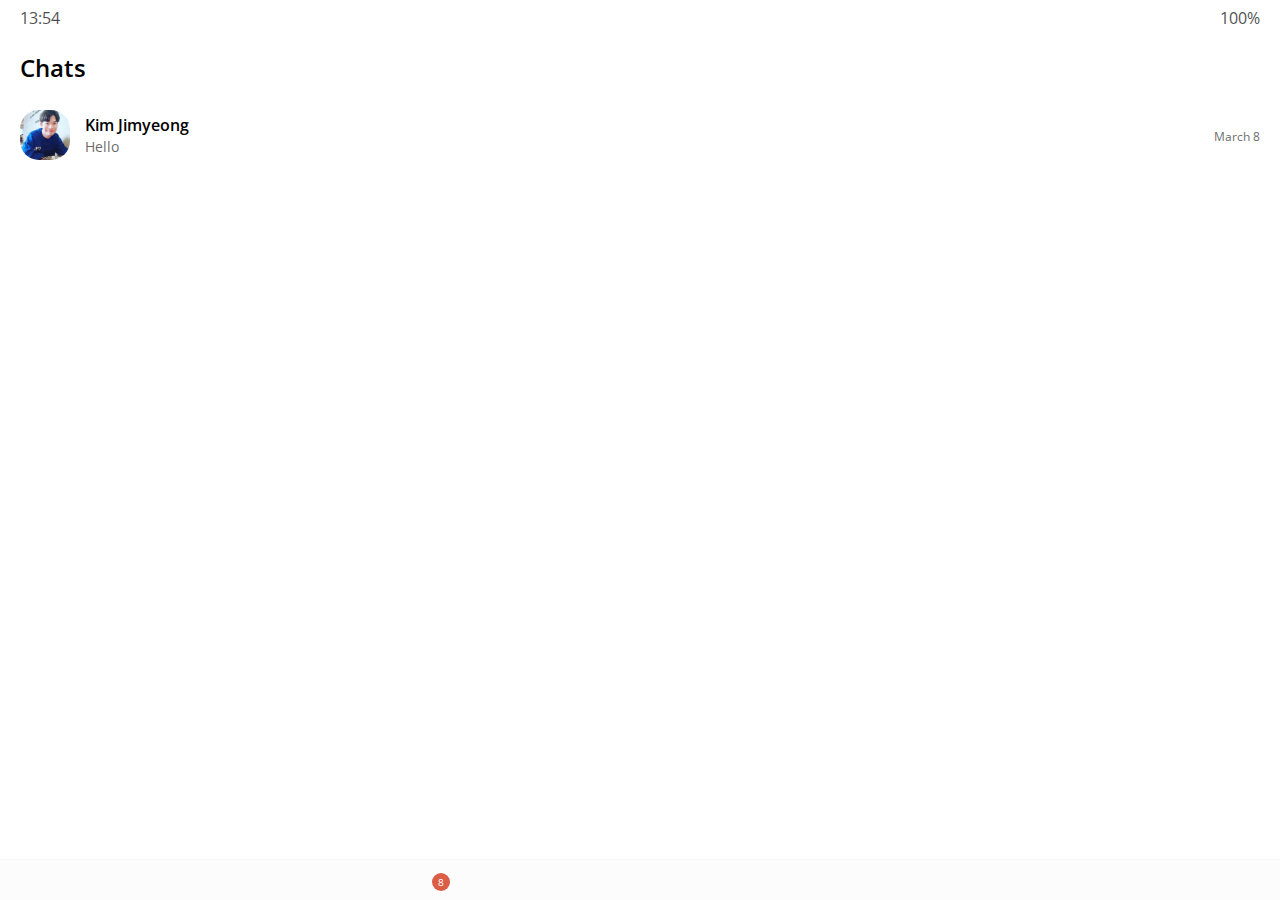
<file: index.html>
<!DOCTYPE html>
<html lang="en">
  <head>
    <meta charset="UTF-8" />
    <meta name="viewport" content="width=device-width, initial-scale=1.0" />
    <link
      rel="stylesheet"
      href="https://use.fontawesome.com/releases/v5.14.0/css/all.css"
      integrity="sha384-HzLeBuhoNPvSl5KYnjx0BT+WB0QEEqLprO+NBkkk5gbc67FTaL7XIGa2w1L0Xbgc"
      crossorigin="anonymous"
    />
    <link rel="stylesheet" href="css/styles.css" />
    <title>Chats | Kakao Clone</title>
  </head>
  <body>
    <div class="status-bar">
      <div class="status-bar__column">
        <span class="status-bar__clock">13:54</span>
      </div>
      <div class="status-bar__column">
        <i class="fas fa-clock"></i>
        <i class="fas fa-volume-mute"></i>
        <i class="fas fa-wifi"></i>
        <span class="status-bar__battery-level">100%</span>
        <i class="fas fa-battery-full"></i>
      </div>
    </div>
    <header class="header">
      <div class="header__header-column">
        <h1 class="header__title">Chats</h1>
      </div>
      <div class="header__header-column">
        <span class="header__icon">
          <i class="fas fa-search"></i>
        </span>
        <span class="header__icon">
          <i class="far fa-comment"></i>
        </span>
        <span class="header__icon">
          <i class="fas fa-cog"></i>
        </span>
      </div>
    </header>
    <main class="chats">
      <ul class="chats__list">
        <li class="chats__chat chat">
          <a href="chat.html">
            <!--chats__chat-column, chats__chat-avatar 등 하나하나 만들어 주는 대신 새로운 부모를 만들어줌 -->
            <div class="chats__chat friend friend--lg">
              <div class="friend__column">
                <img src="images/avatar.jpg" class="m-avatar friend__avatar" />
                <div class="friend__content">
                  <span class="friend__name">
                    Kim Jimyeong
                  </span>
                  <span class="friend__bottom-text">
                    Hello
                  </span>
                </div>
              </div>
              <div class="friend__column">
                <div class="friend__now-listening">
                  <span class="chat__timestamp">
                    March 8
                  </span>
                </div>
              </div>
            </div>
          </a>
        </li>
      </ul>
    </main>
    <nav class="nav">
      <ul class="nav__list">
        <li class="nav__list-item">
          <a href="friends.html" class="nav__list-link">
            <i class="far fa-user"></i>
          </a>
        </li>
        <li class="nav__list-item">
          <a href="index.html" class="nav__list-link">
            <div class="nav__badge">8</div>
            <i class="fas fa-comment"></i>
          </a>
        </li>
        <li class="nav__list-item">
          <a href="find.html" class="nav__list-link">
            <i class="fas fa-search"></i>
          </a>
        </li>
        <li class="nav__list-item">
          <a href="more.html" class="nav__list-link">
            <i class="fas fa-ellipsis-h"></i>
          </a>
        </li>
      </ul>
    </nav>
  </body>
</html>
</file>
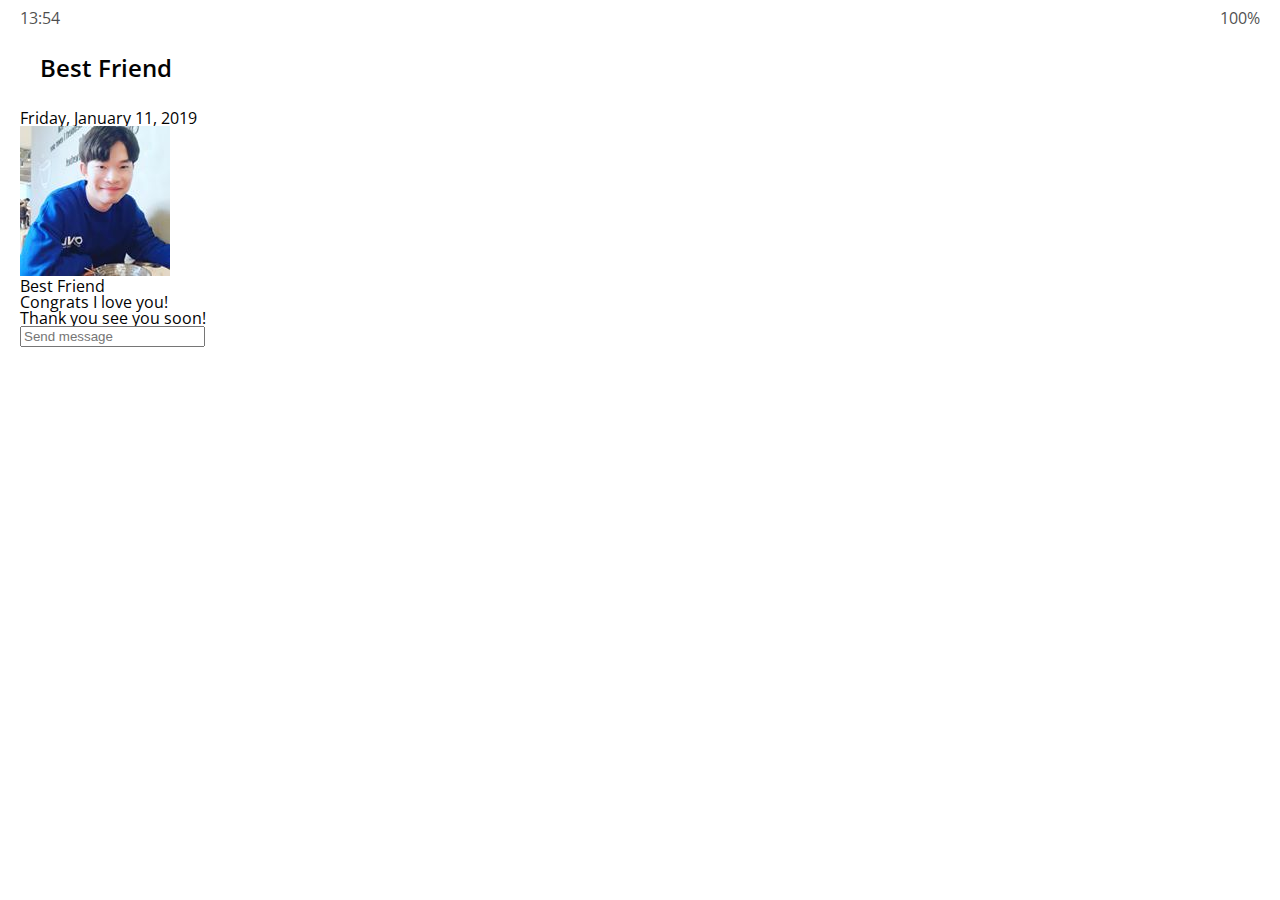
<file: chat.html>
<!DOCTYPE html>
<html lang="en">
  <head>
    <meta charset="UTF-8" />
    <meta name="viewport" content="width=device-width, initial-scale=1.0" />
    <link
      rel="stylesheet"
      href="https://use.fontawesome.com/releases/v5.14.0/css/all.css"
      integrity="sha384-HzLeBuhoNPvSl5KYnjx0BT+WB0QEEqLprO+NBkkk5gbc67FTaL7XIGa2w1L0Xbgc"
      crossorigin="anonymous"
    />
    <link rel="stylesheet" href="css/styles.css" />

    <title>Chats | Kakao Clone</title>
  </head>
  <body>
    <div class="status-bar">
      <div class="status-bar__column">
        <span class="status-bar__clock">13:54</span>
      </div>
      <div class="status-bar__column">
        <i class="fas fa-clock"></i>
        <i class="fas fa-volume-mute"></i>
        <i class="fas fa-wifi"></i>
        <span class="status-bar__battery-level">100%</span>
        <i class="fas fa-battery-full"></i>
      </div>
    </div>
    <header class="header">
      <div class="header__header-column">
        <a href="index.html" class="header__back-btn">
          <i class="fas fa-arrow-left"></i>
        </a>
        <h1 class="header__title">Best Friend</h1>
      </div>
      <div class="header__header-column">
        <span class="header__icon">
          <i class="fas fa-search"></i>
        </span>
        <span class="header__icon">
          <i class="fas fa-bars"></i>
        </span>
      </div>
    </header>
    <main class="chat">
      <ul class="chat__messages">
        <span class="chat__timestamp">Friday, January 11, 2019</span>
        <li class="incoming-messages message">
          <img src="images/avatar.jpg" class="m-avatar message__avatar" />
          <div class="message__content">
            <span class="message__author">Best Friend</span>
            <div class="message__bubble">
              Congrats I love you!
            </div>
          </div>
          <span class="message__timestamp"></span>
        </li>
        <li class="incoming-messages message">
          <span class="message__timestamp"></span>
          <div class="message__content">
            <div class="message__bubble">
              Thank you see you soon!
            </div>
          </div>
        </li>
      </ul>
    </main>
    <div class="chat__write">
      <div class="chat__write-column">
        <i class="far fa-plus-square"></i>
      </div>
      <div class="chat__write-column">
        <input
          type="text"
          placeholder="Send message"
          class="chat__write-input"
        />
      </div>
      <div class="chat__write-column">
        <span class="chat__write-icon">
          <i class="far fa-smile-wink"></i>
        </span>
        <span class="chat__write-icon">
          <i class="fas fa-microphone"></i>
        </span>
      </div>
    </div>
  </body>
</html>
</file>
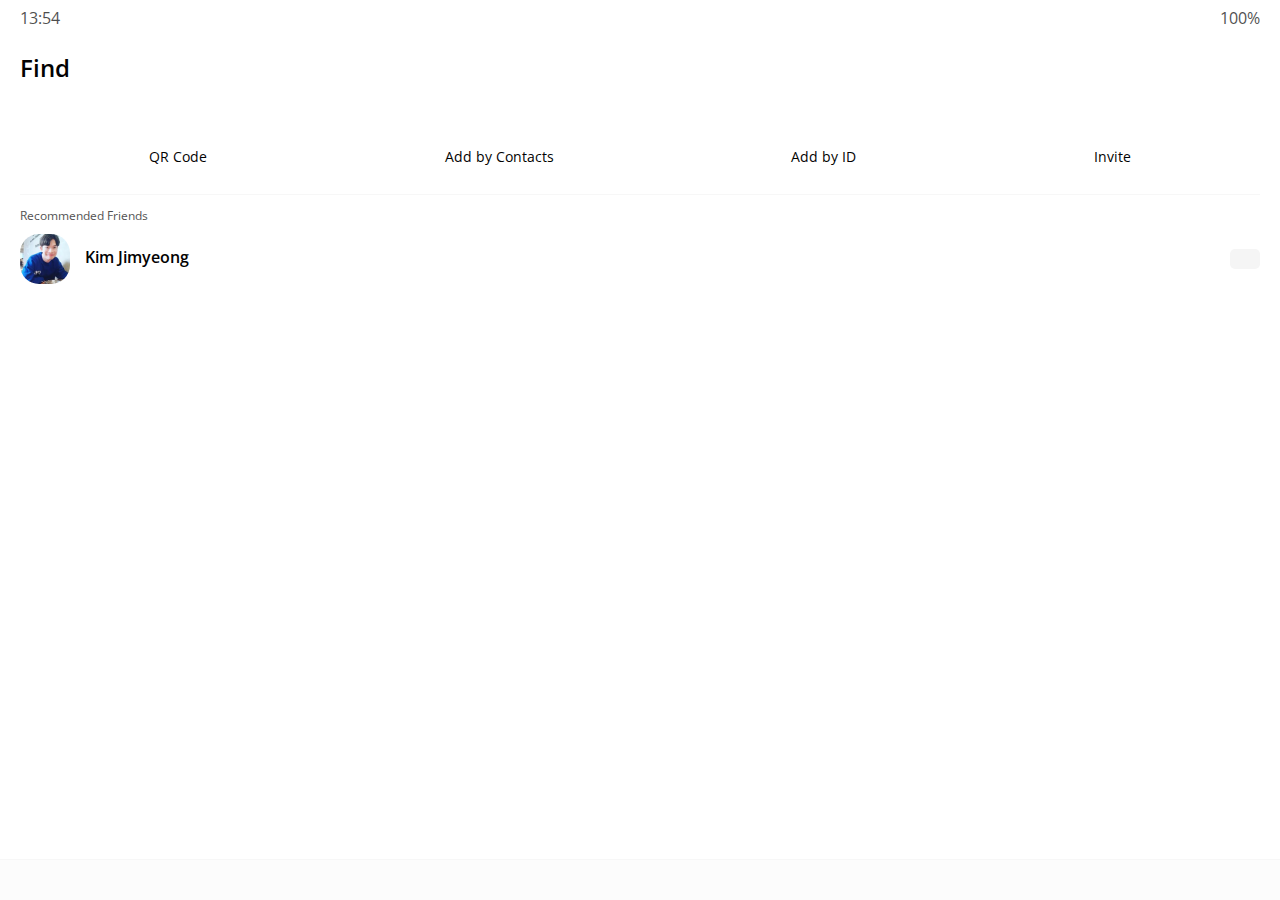
<file: find.html>
<!DOCTYPE html>
<html lang="en">
  <head>
    <meta charset="UTF-8" />
    <meta name="viewport" content="width=device-width, initial-scale=1.0" />
    <link
      rel="stylesheet"
      href="https://use.fontawesome.com/releases/v5.14.0/css/all.css"
      integrity="sha384-HzLeBuhoNPvSl5KYnjx0BT+WB0QEEqLprO+NBkkk5gbc67FTaL7XIGa2w1L0Xbgc"
      crossorigin="anonymous"
    />
    <link rel="stylesheet" href="css/styles.css" />

    <title>Find | Kakao Clone</title>
  </head>
  <body>
    <div class="status-bar">
      <div class="status-bar__column">
        <span class="status-bar__clock">13:54</span>
      </div>
      <div class="status-bar__column">
        <i class="fas fa-clock"></i>
        <i class="fas fa-volume-mute"></i>
        <i class="fas fa-wifi"></i>
        <span class="status-bar__battery-level">100%</span>
        <i class="fas fa-battery-full"></i>
      </div>
    </div>
    <header class="header">
      <div class="header__header-column">
        <h1 class="header__title">Find</h1>
      </div>
      <div class="header__header-column">
        <span class="header__icon">
          <i class="fas fa-search"></i>
        </span>
        <span class="header__icon">
          <i class="fas fa-cog"></i>
        </span>
      </div>
    </header>
    <main class="find">
      <header class="find__header">
        <ul class="find__header-list">
          <li class="find__header-btn header-btn">
            <span class="header-btn__icon">
              <i class="fas fa-qrcode fa-2x"></i>
            </span>
            <span class="header-btn__title">
              QR Code
            </span>
          </li>
          <li class="find__header-btn header-btn">
            <span class="header-btn__icon">
              <i class="fas fa-user-plus fa-2x"></i>
            </span>
            <span class="header-btn__title">
              Add by Contacts
            </span>
          </li>
          <li class="find__header-btn header-btn">
            <span class="header-btn__icon">
              <i class="fas fa-passport fa-2x"></i>
            </span>
            <span class="header-btn__title">
              Add by ID
            </span>
          </li>
          <li class="find__header-btn header-btn">
            <span class="header-btn__icon">
              <i class="far fa-envelope fa-2x"></i>
            </span>
            <span class="header-btn__title">
              Invite
            </span>
          </li>
        </ul>
      </header>
      <ul class="find__recommended">
        <h5 class="find__title">
          Recommended Friends
        </h5>
        <li class="find__friend friend friend--lg">
          <div class="friend__column">
            <img src="images/avatar.jpg" class="friend__avatar" />
            <div class="friend__content">
              <span class="friend__name">
                Kim Jimyeong
              </span>
            </div>
          </div>
          <div class="friend__column">
            <div class="friend__add-btn">
              <i class="fas fa-user-plus"></i>
            </div>
          </div>
        </li>
      </ul>
    </main>
    <nav class="nav">
      <ul class="nav__list">
        <li class="nav__list-item">
          <a href="friends.html" class="nav__list-link">
            <i class="far fa-user"></i>
          </a>
        </li>
        <li class="nav__list-item">
          <a href="index.html" class="nav__list-link">
            <i class="far fa-comment"></i>
          </a>
        </li>
        <li class="nav__list-item">
          <a href="find.html" class="nav__list-link">
            <i class="fas fa-search"></i>
          </a>
        </li>
        <li class="nav__list-item">
          <a href="more.html" class="nav__list-link">
            <i class="fas fa-ellipsis-h"></i>
          </a>
        </li>
      </ul>
    </nav>
  </body>
</html>
</file>
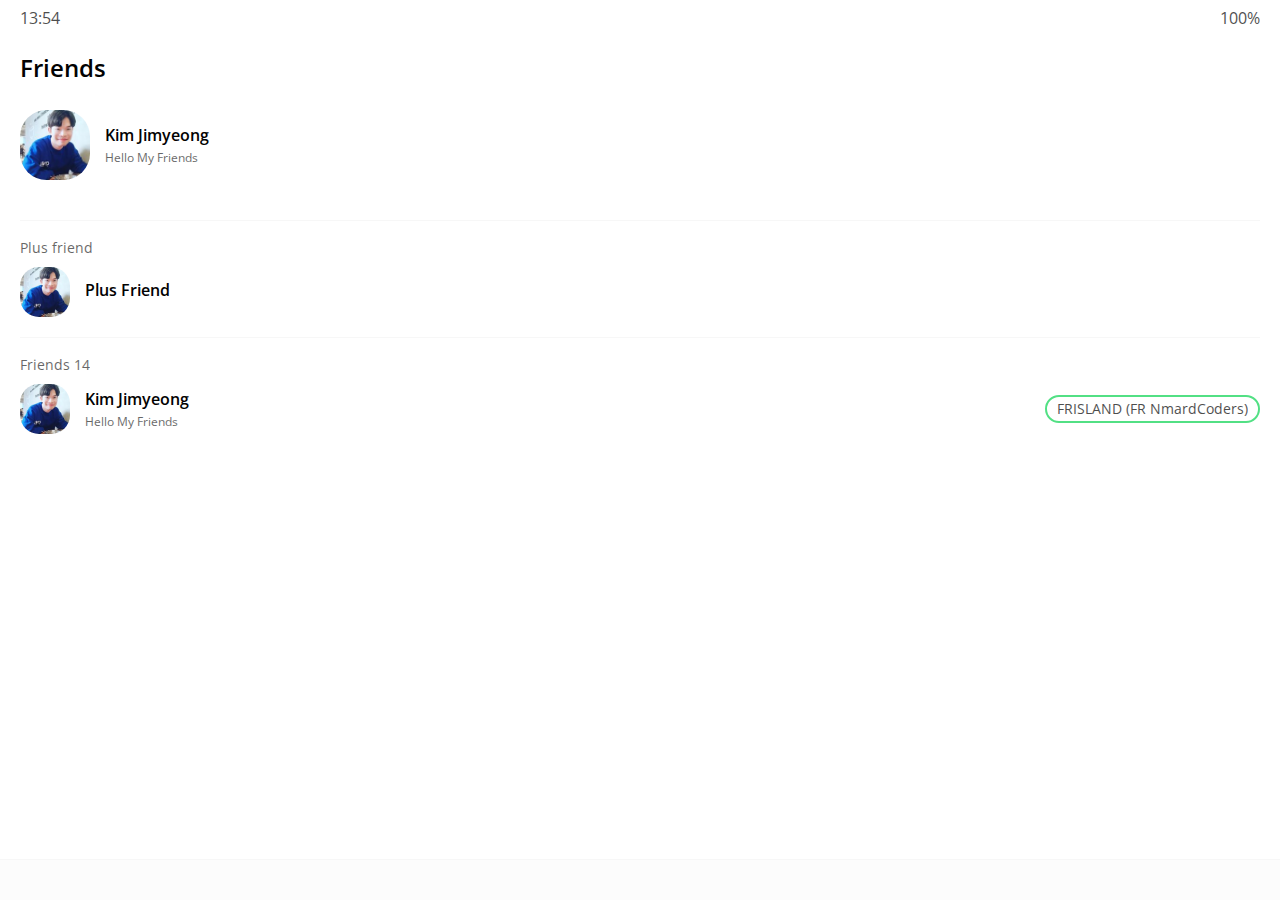
<file: friends.html>
<!DOCTYPE html>
<html lang="en">
  <head>
    <meta charset="UTF-8" />
    <meta name="viewport" content="width=device-width, initial-scale=1.0" />
    <link
      rel="stylesheet"
      href="https://use.fontawesome.com/releases/v5.14.0/css/all.css"
      integrity="sha384-HzLeBuhoNPvSl5KYnjx0BT+WB0QEEqLprO+NBkkk5gbc67FTaL7XIGa2w1L0Xbgc"
      crossorigin="anonymous"
    />
    <link rel="stylesheet" href="css/styles.css" />
    <title>Friends | Kakao Clone</title>
  </head>
  <body>
    <div class="status-bar">
      <div class="status-bar__column">
        <span class="status-bar__clock">13:54</span>
      </div>
      <div class="status-bar__column">
        <i class="fas fa-clock"></i>
        <i class="fas fa-volume-mute"></i>
        <i class="fas fa-wifi"></i>
        <span class="status-bar__battery-level">100%</span>
        <i class="fas fa-battery-full"></i>
      </div>
    </div>
    <header class="header">
      <div class="header__header-column">
        <h1 class="header__title">Friends</h1>
      </div>
      <div class="header__header-column">
        <span class="header__icon">
          <i class="fas fa-search"></i>
        </span>
        <span class="header__icon">
          <i class="fas fa-cog"></i>
        </span>
      </div>
    </header>
    <main class="friends">
      <header class="friends__header">
        <div class="friends__friend friend">
          <div class="friend__column">
            <img src="images/avatar.jpg" class="g-avatar friend__avatar" />
            <div class="friend__content">
              <span class="friend__name">
                Kim Jimyeong
              </span>
              <span class="friend__status">
                Hello My Friends
              </span>
            </div>
          </div>
        </div>
      </header>
      <div class="friends__plus">
        <h5 class="friends__title">Plus friend</h5>
        <div class="friends__friend friend">
          <div class="friend__column">
            <img src="images/avatar.jpg" class="friend__avatar" />
            <div class="friend__content">
              <span class="friend__name">
                Plus Friend
              </span>
            </div>
          </div>
        </div>
      </div>
      <ul class="friends__list">
        <h5 class="friends__title">Friends 14</h5>
        <li class="friends__friend friend friend--lg">
          <div class="friend__column">
            <img src="images/avatar.jpg" class="friend__avatar" />
            <div class="friend__content">
              <span class="friend__name">
                Kim Jimyeong
              </span>
              <span class="friend__status">
                Hello My Friends
              </span>
            </div>
          </div>
          <div class="friend__column">
            <div class="friend__now-listening">
              <span>
                FRISLAND (FR NmardCoders)
              </span>
              <i class="fas fa-play"></i>
            </div>
          </div>
        </li>
      </ul>
    </main>
    <nav class="nav">
      <ul class="nav__list">
        <li class="nav__list-item">
          <a href="friends.html" class="nav__list-link">
            <i class="fas fa-user"></i>
          </a>
        </li>
        <li class="nav__list-item">
          <a href="index.html" class="nav__list-link">
            <i class="far fa-comment"></i>
          </a>
        </li>
        <li class="nav__list-item">
          <a href="find.html" class="nav__list-link">
            <i class="fas fa-search"></i>
          </a>
        </li>
        <li class="nav__list-item">
          <a href="more.html" class="nav__list-link">
            <i class="fas fa-ellipsis-h"></i>
          </a>
        </li>
      </ul>
    </nav>
  </body>
</html>
</file>
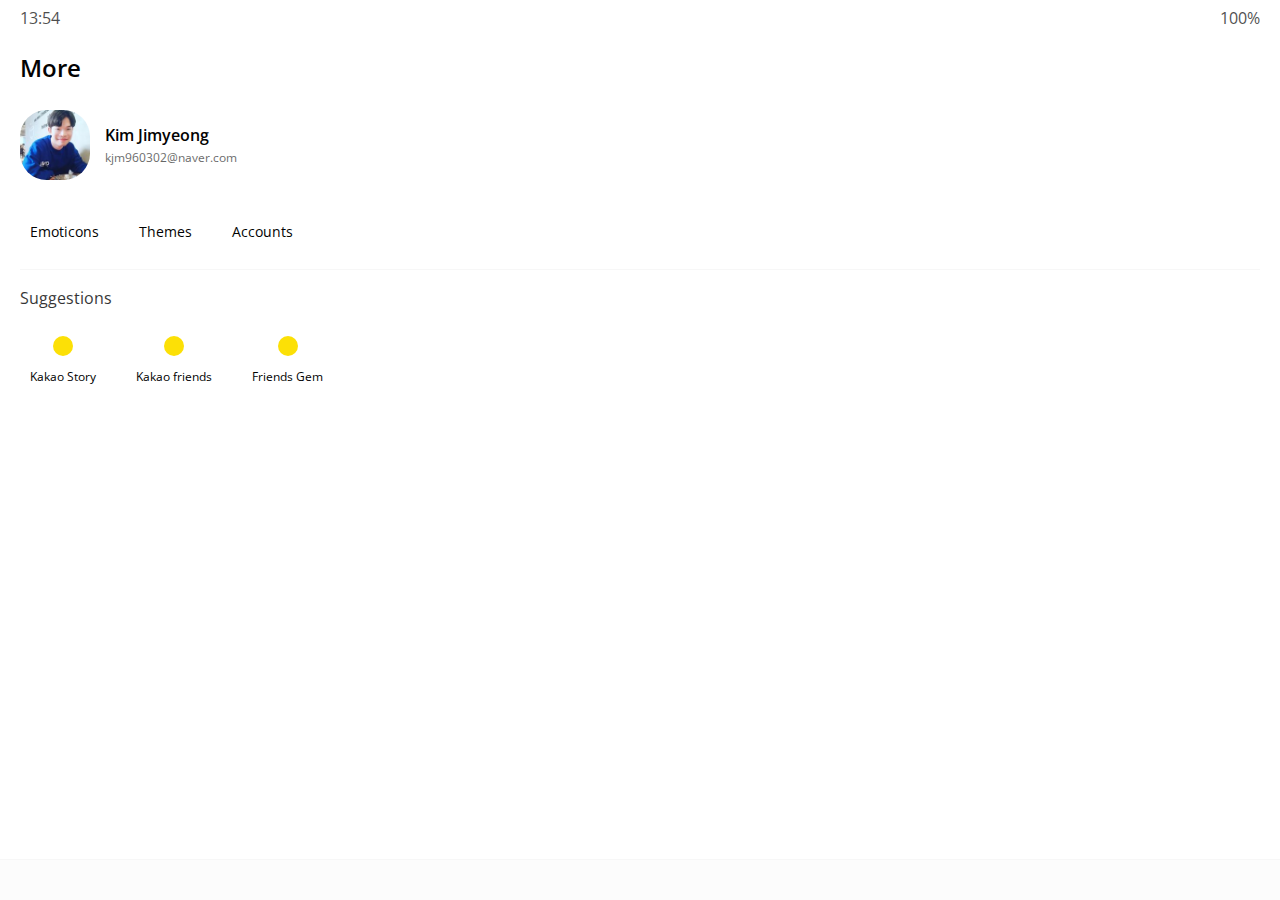
<file: more.html>
<!DOCTYPE html>
<html lang="en">
  <head>
    <meta charset="UTF-8" />
    <meta name="viewport" content="width=device-width, initial-scale=1.0" />
    <link
      rel="stylesheet"
      href="https://use.fontawesome.com/releases/v5.14.0/css/all.css"
      integrity="sha384-HzLeBuhoNPvSl5KYnjx0BT+WB0QEEqLprO+NBkkk5gbc67FTaL7XIGa2w1L0Xbgc"
      crossorigin="anonymous"
    />
    <link rel="stylesheet" href="css/styles.css" />
    <title>More | Kakao Clone</title>
  </head>
  <body>
    <div class="status-bar">
      <div class="status-bar__column">
        <span class="status-bar__clock">13:54</span>
      </div>
      <div class="status-bar__column">
        <i class="fas fa-clock"></i>
        <i class="fas fa-volume-mute"></i>
        <i class="fas fa-wifi"></i>
        <span class="status-bar__battery-level">100%</span>
        <i class="fas fa-battery-full"></i>
      </div>
    </div>
    <header class="header">
      <div class="header__header-column">
        <h1 class="header__title">More</h1>
      </div>
      <div class="header__header-column">
        <span class="header__icon">
          <i class="fas fa-search"></i>
        </span>
        <span class="header__icon">
          <i class="fas fa-qrcode"></i>
        </span>
        <span class="header__icon">
          <a href="settings.html">
            <i class="fas fa-cog"></i>
          </a>
        </span>
      </div>
    </header>
    <main class="more">
      <header class="more__header">
        <div class="friends__friend friend friend--lg">
          <div class="friend__column">
            <img src="images/avatar.jpg" class="g-avatar friend__avatar" />
            <div class="friend__content">
              <span class="friend__name">
                Kim Jimyeong
              </span>
              <span class="friend__status">
                kjm960302@naver.com
              </span>
            </div>
          </div>
          <div class="friend__column">
            <i class="far fa-comment-alt fa-2x"></i>
          </div>
        </div>
      </header>

      <ul class="more__btn-list">
        <li class="more__btn">
          <span class="more__btn-icon">
            <i class="far fa-smile fa-2x"></i>
          </span>
          <span class="more__btn-title">
            Emoticons
          </span>
        </li>
        <li class="more__btn">
          <span class="more__btn-icon">
            <i class="fas fa-brush fa-2x"></i>
          </span>
          <span class="more__btn-title">
            Themes
          </span>
        </li>
        <li class="more__btn">
          <span class="more__btn-icon">
            <i class="fab fa-kickstarter-k fa-2x"></i>
          </span>
          <span class="more__btn-title">
            Accounts
          </span>
        </li>
      </ul>
      <section class="more__suggestions">
        <h5 class="more__title">Suggestions</h5>
        <ul class="more__suggestions-list">
          <li class="more__suggestion suggestion">
            <span class="suggestion__icon">
              <i class="fas fa-quote-right"></i>
            </span>
            <span class="suggestion__title">Kakao Story</span>
          </li>
          <li class="more__suggestion suggestion">
            <span class="suggestion__icon">
              <i class="fas fa-beer"></i>
            </span>
            <span class="suggestion__title">Kakao friends</span>
          </li>
          <li class="more__suggestion suggestion">
            <span class="suggestion__icon">
              <i class="fas fa-gamepad"></i>
            </span>
            <span class="suggestion__title">Friends Gem</span>
          </li>
        </ul>
      </section>
    </main>
    <nav class="nav">
      <ul class="nav__list">
        <li class="nav__list-item">
          <a href="friends.html" class="nav__list-link">
            <i class="far fa-user"></i>
          </a>
        </li>
        <li class="nav__list-item">
          <a href="index.html" class="nav__list-link">
            <i class="far fa-comment"></i>
          </a>
        </li>
        <li class="nav__list-item">
          <a href="find.html" class="nav__list-link">
            <i class="fas fa-search"></i>
          </a>
        </li>
        <li class="nav__list-item">
          <a href="more.html" class="nav__list-link">
            <i class="fas fa-ellipsis-h"></i>
          </a>
        </li>
      </ul>
    </nav>
  </body>
</html>
</file>
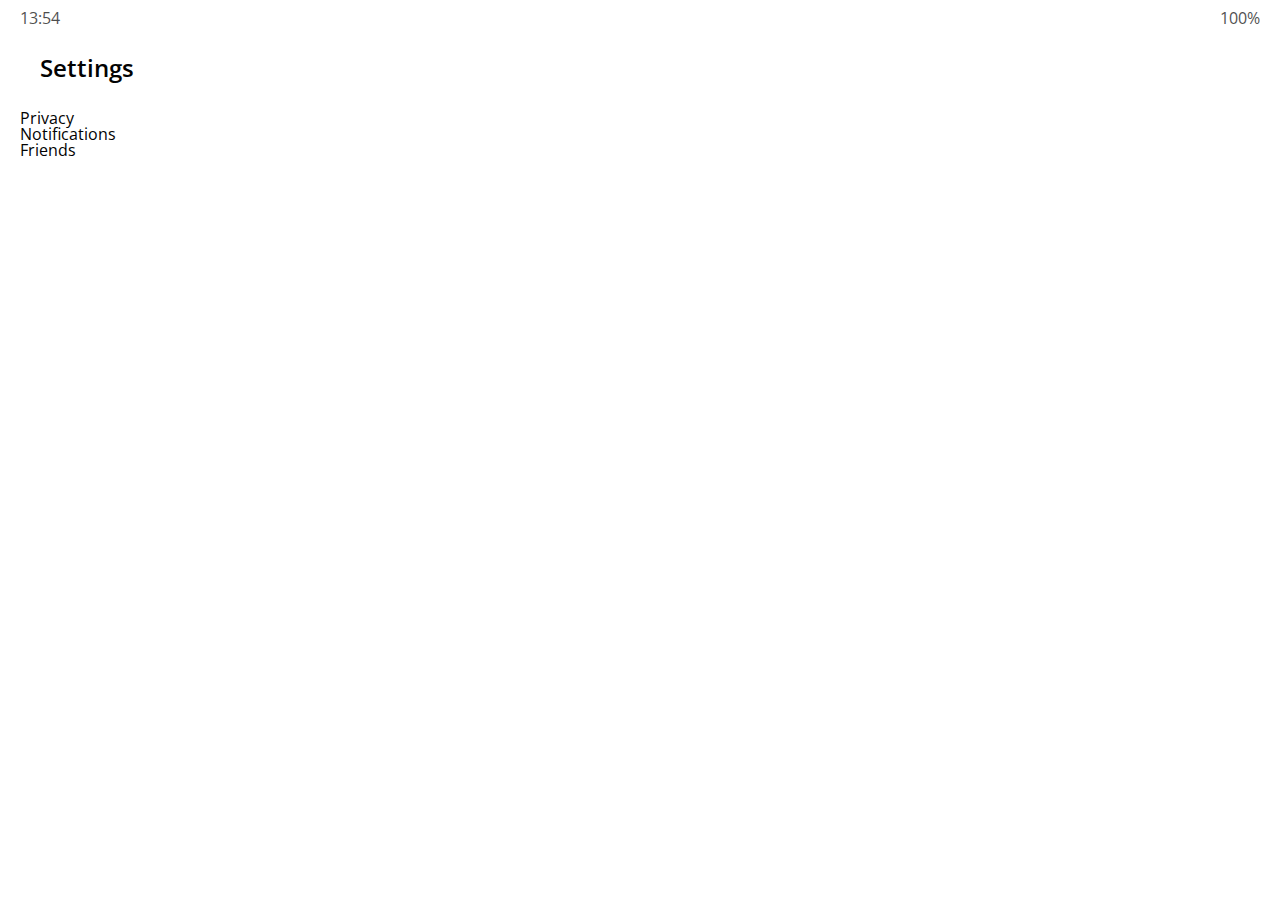
<file: settings.html>
<!DOCTYPE html>
<html lang="en">
  <head>
    <meta charset="UTF-8" />
    <meta name="viewport" content="width=device-width, initial-scale=1.0" />
    <link
      rel="stylesheet"
      href="https://use.fontawesome.com/releases/v5.14.0/css/all.css"
      integrity="sha384-HzLeBuhoNPvSl5KYnjx0BT+WB0QEEqLprO+NBkkk5gbc67FTaL7XIGa2w1L0Xbgc"
      crossorigin="anonymous"
    />
    <link rel="stylesheet" href="css/styles.css" />
    <title>Settings | Kakao Clone</title>
  </head>
  <body>
    <div class="status-bar">
      <div class="status-bar__column">
        <span class="status-bar__clock">13:54</span>
      </div>
      <div class="status-bar__column">
        <i class="fas fa-clock"></i>
        <i class="fas fa-volume-mute"></i>
        <i class="fas fa-wifi"></i>
        <span class="status-bar__battery-level">100%</span>
        <i class="fas fa-battery-full"></i>
      </div>
    </div>
    <header class="header">
      <div class="header__header-column">
        <a href="more.html" class="header__back-btn">
          <i class="fas fa-arrow-left"></i>
        </a>
        <h1 class="header__title">Settings</h1>
      </div>
      <div class="header__header-column">
        <span class="header__icon">
          <i class="fas fa-search"></i>
        </span>
      </div>
    </header>
    <main class="settings">
      <section class="settings__sections">
        <ul class="settings__list">
          <li class="settings__setting">
            <span class="settings__icon"><i class="fas fa-lock"></i></span>
            <span class="sttings__title">Privacy</span>
          </li>
          <li class="settings__setting">
            <span class="settings__icon"><i class="far fa-bell"></i></span>
            <span class="sttings__title">Notifications</span>
          </li>
          <li class="settings__setting">
            <span class="settings__icon"><i class="far fa-user"></i></span>
            <span class="sttings__title">Friends</span>
          </li>
        </ul>
      </section>
    </main>
  </body>
</html>
</file>
<file: css/styles.css>
@import 'reset.css';
@import url('https://fonts.googleapis.com/css2?family=Open+Sans:wght@400;600&display=swap');
@import 'status-bar.css';
@import 'header.css';
@import 'nav-bar.css';
@import 'friend.css';
@import 'friends.css';
@import 'find.css';
@import 'more.css';

* {
  box-sizing: border-box; /*box안에 padding을 추가해도 box size가 바뀌지 않게해줌.*/
}

body {
  background-color: white;
  padding: 10px 20px;
  color: #020202;
  font-family: 'Open Sans', -apple-system, BlinkMacSystemFont, 'Segoe UI',
    Roboto, Oxygen, Ubuntu, Cantarell, 'Helvetica Neue', sans-serif;
}

a {
  color: inherit; /*부모 요소로부터 색깔을 받아온다는 의미*/
  text-decoration: none;
}
</file>
